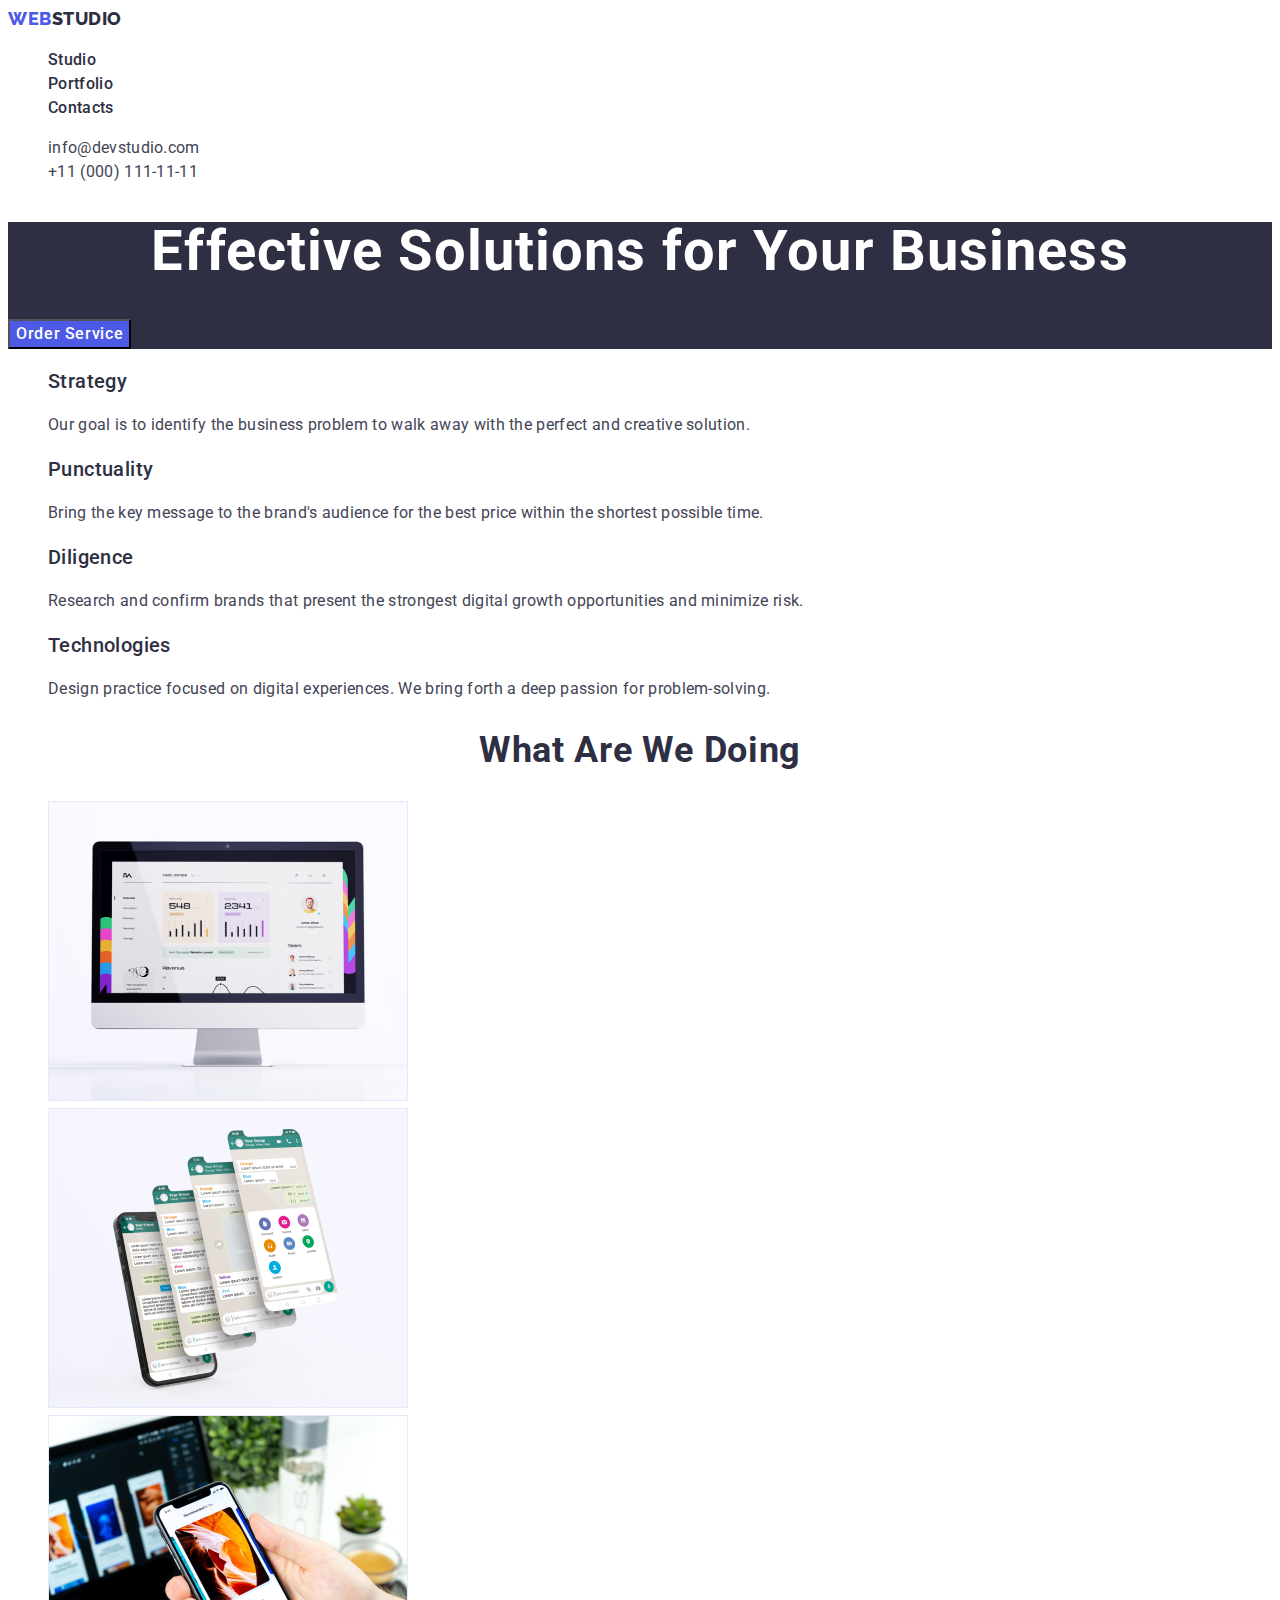
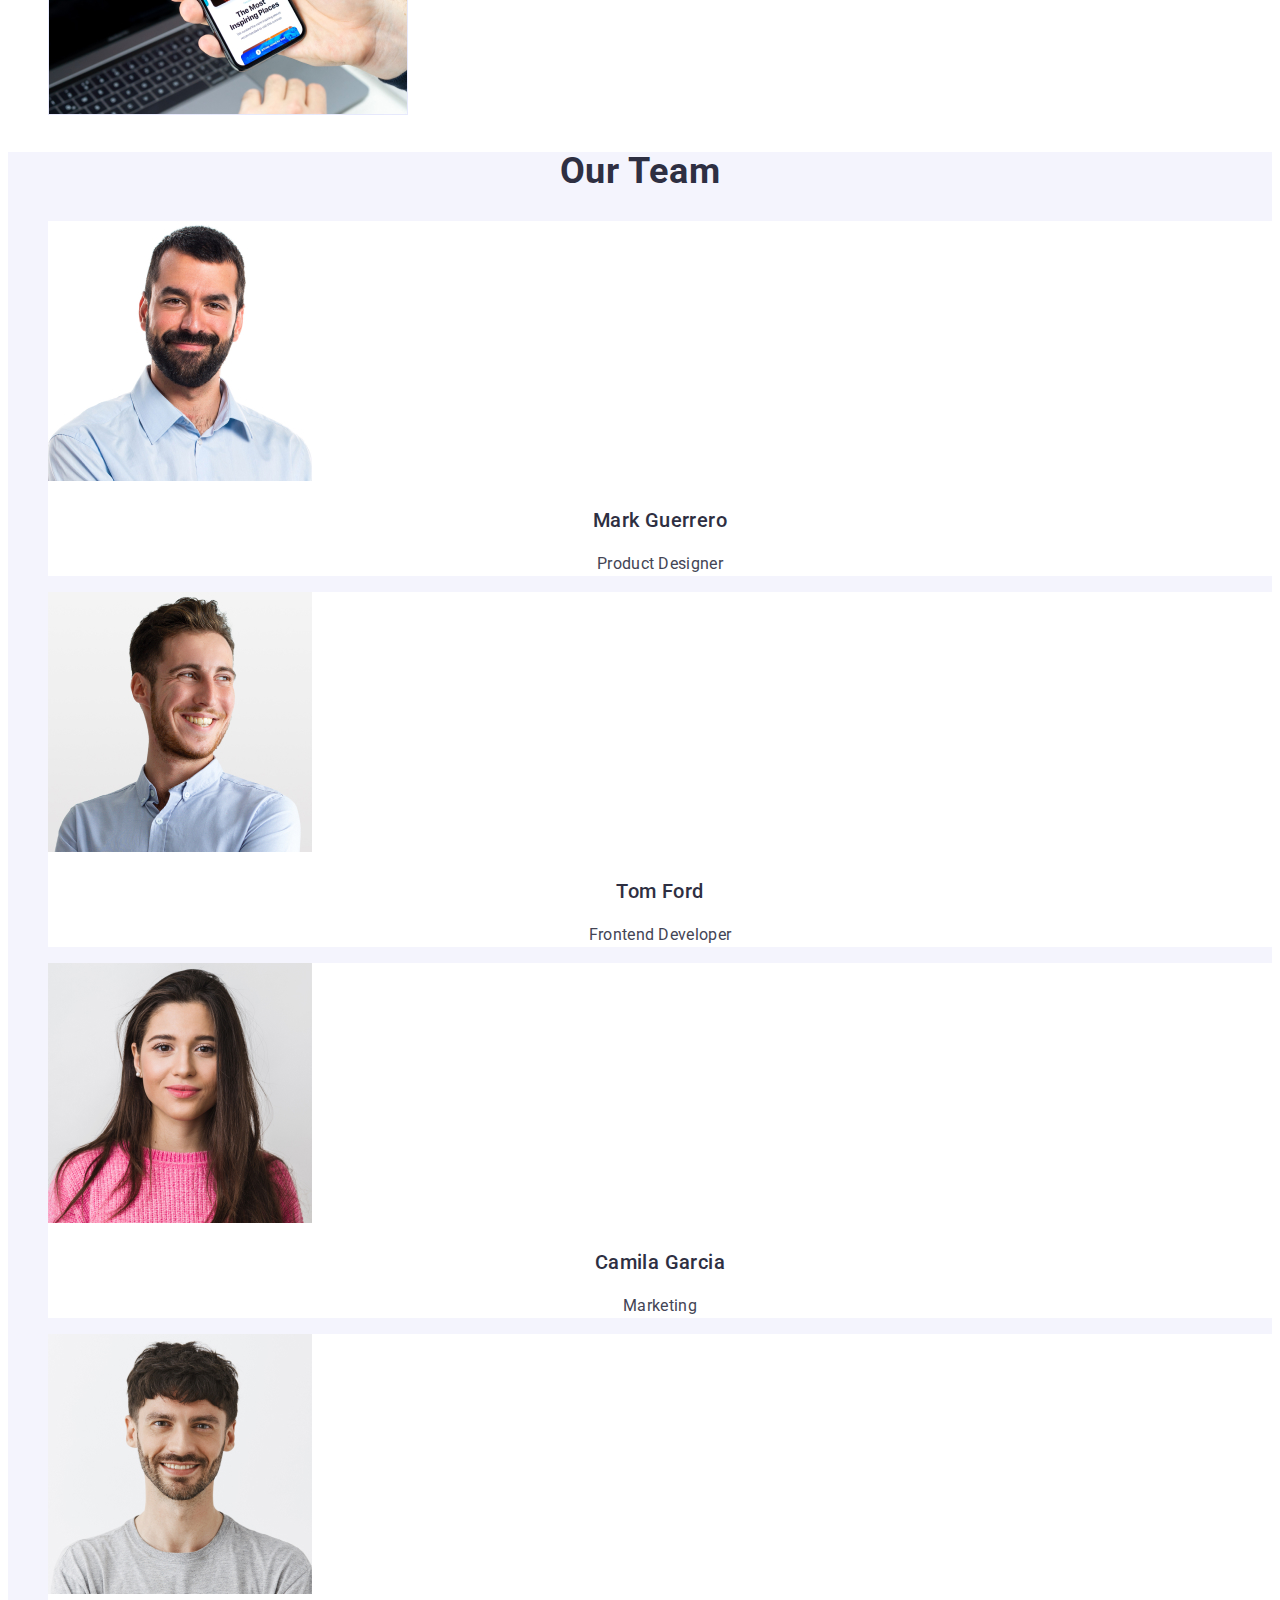
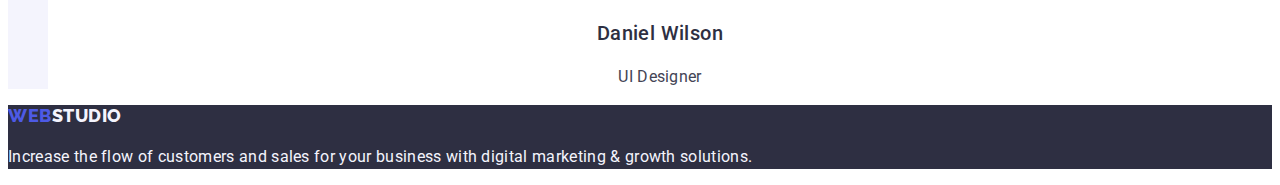
<file: index.html>
<!DOCTYPE html>
<html lang="en">
  <head>
    <meta charset="UTF-8" />
    <meta http-equiv="X-UA-Compatible" content="IE=edge" />
    <meta name="viewport" content="width=device-width, initial-scale=1.0" />
    <title>WebStudio</title>
    <link rel="preconnect" href="https://fonts.googleapis.com">
    <link rel="preconnect" href="https://fonts.gstatic.com" crossorigin>
    <link href="https://fonts.googleapis.com/css2?family=Raleway:wght@800&family=Roboto:wght@400;500;700;900&display=swap" rel="stylesheet"> <link rel="stylesheet" href="css/styles.css">
  </head>
  <body>
    <header class="page-header">
      <nav class="menu-nav">
        <a class="logo link" href="./index.html">Web<span class="logo-list">Studio</span></a>        
        <ul class="menu-list list">
          <li class="menu-item"><a class="menu-link link" href="./index.html">Studio</a></li>
          <li class="menu-item"><a class="menu-link link" href="./portfolio.html">Portfolio</a></li>
          <li class="menu-item"><a class="menu-link link" href="">Contacts</a></li>
        </ul>
      </nav>
      <address class="page-address">
        <ul class="address-list list">
          <li class="address-item">
            <a class="address-link link" href="mailto:info@devstudio.com">info@devstudio.com</a>
          </li>
          <li class="address-item">
            <a class="address-link link" href="tel:+110001111111">+11 (000) 111-11-11</a>
          </li>
        </ul>
      </address>
    </header>
    <main>
      <!--hero image-->
      <section class="hero-section">
        <h1 class="hero-title">Effective Solutions for Your Business</h1>
        <button class="hero-btn" type="button">Order Service</button>
      </section>
      <!--section 1-->
      <section>
        <h2 hidden class="advantages-title">Advantages</h2>
        <ul class="advantages-list list">
          <li class="advantages-item">
            <h3 class="advantages-subtitle">Strategy</h3>
            <p class="advantages-text">
              Our goal is to identify the business problem to walk away with the
              perfect and creative solution.
            </p>
          </li>
          <li class="advantages-item">
            <h3 class="advantages-subtitle">Punctuality</h3>
            <p class="advantages-text">
              Bring the key message to the brand's audience for the best price
              within the shortest possible time.
            </p>
          </li>

          <li class="advantages-item">
            <h3 class="advantages-subtitle">Diligence</h3>
            <p class="advantages-text">
              Research and confirm brands that present the strongest digital
              growth opportunities and minimize risk.
            </p>
          </li>
          <li>
            <h3 class="advantages-subtitle">Technologies</h3>
            <p class="advantages-text">
              Design practice focused on digital experiences. We bring forth a
              deep passion for problem-solving.
            </p>
          </li>
        </ul>
      </section>
      <!--section 2-->
      <section>
        <h2 class="title-sections">What are we doing</h2>
        <ul class="list">
          <li>
            <img src="./images/img1.jpg" alt="img1" width="360" height="300"/>
          </li>
          <li>
            <img src="./images/img2.jpg" alt="img2" width="360" height="300"/>
          </li>
          <li>
            <img src="./images/img3.jpg" alt="img3" width="360" height="300"/>
          </li>
        </ul>
      </section>
      <!--section 3-->
      <section class="team-sections">
        <h2 class="title-sections">Our Team</h2>
        <ul class="team-list list">
          <li class="team-item">
            <img src="./images/pf1.jpg" alt="Team Card Mark Guerrero" width="264" height="260"/>
            <h3 class="team-subtitle">Mark Guerrero</h3>
            <p class="team-text">Product Designer</p>
          </li>
          <li class="team-item">
            <img src="./images/pf2.jpg" alt="Team Card Tom Ford" width="264" height="260"/>
            <h3 class="team-subtitle">Tom Ford</h3>
            <p class="team-text">Frontend Developer</p>
          </li>
          <li class="team-item">
            <img src="./images/pf3.jpg" alt="Team Card Camila Garcia" width="264" height="260"/>
            <h3 class="team-subtitle">Camila Garcia</h3>
            <p class="team-text">Marketing</p>
          </li>
          <li class="team-item">
            <img src="./images/pf4.jpg" alt="Team Card Daniel Wilson" width="264" height="260"/>
            <h3 class="team-subtitle">Daniel Wilson</h3>
            <p class="team-text">UI Designer</p>
          </li>
        </ul>
      </section>
    </main>
    <footer class="footer-section">
      <a class="logo link" href="./index.html">Web<span class="logo-list-footer">Studio</span></a>
          <p class="footer-text">
            Increase the flow of customers and sales for your business with
            digital marketing & growth solutions.
          </p>
    </footer>
  </body>
</html>
</file>
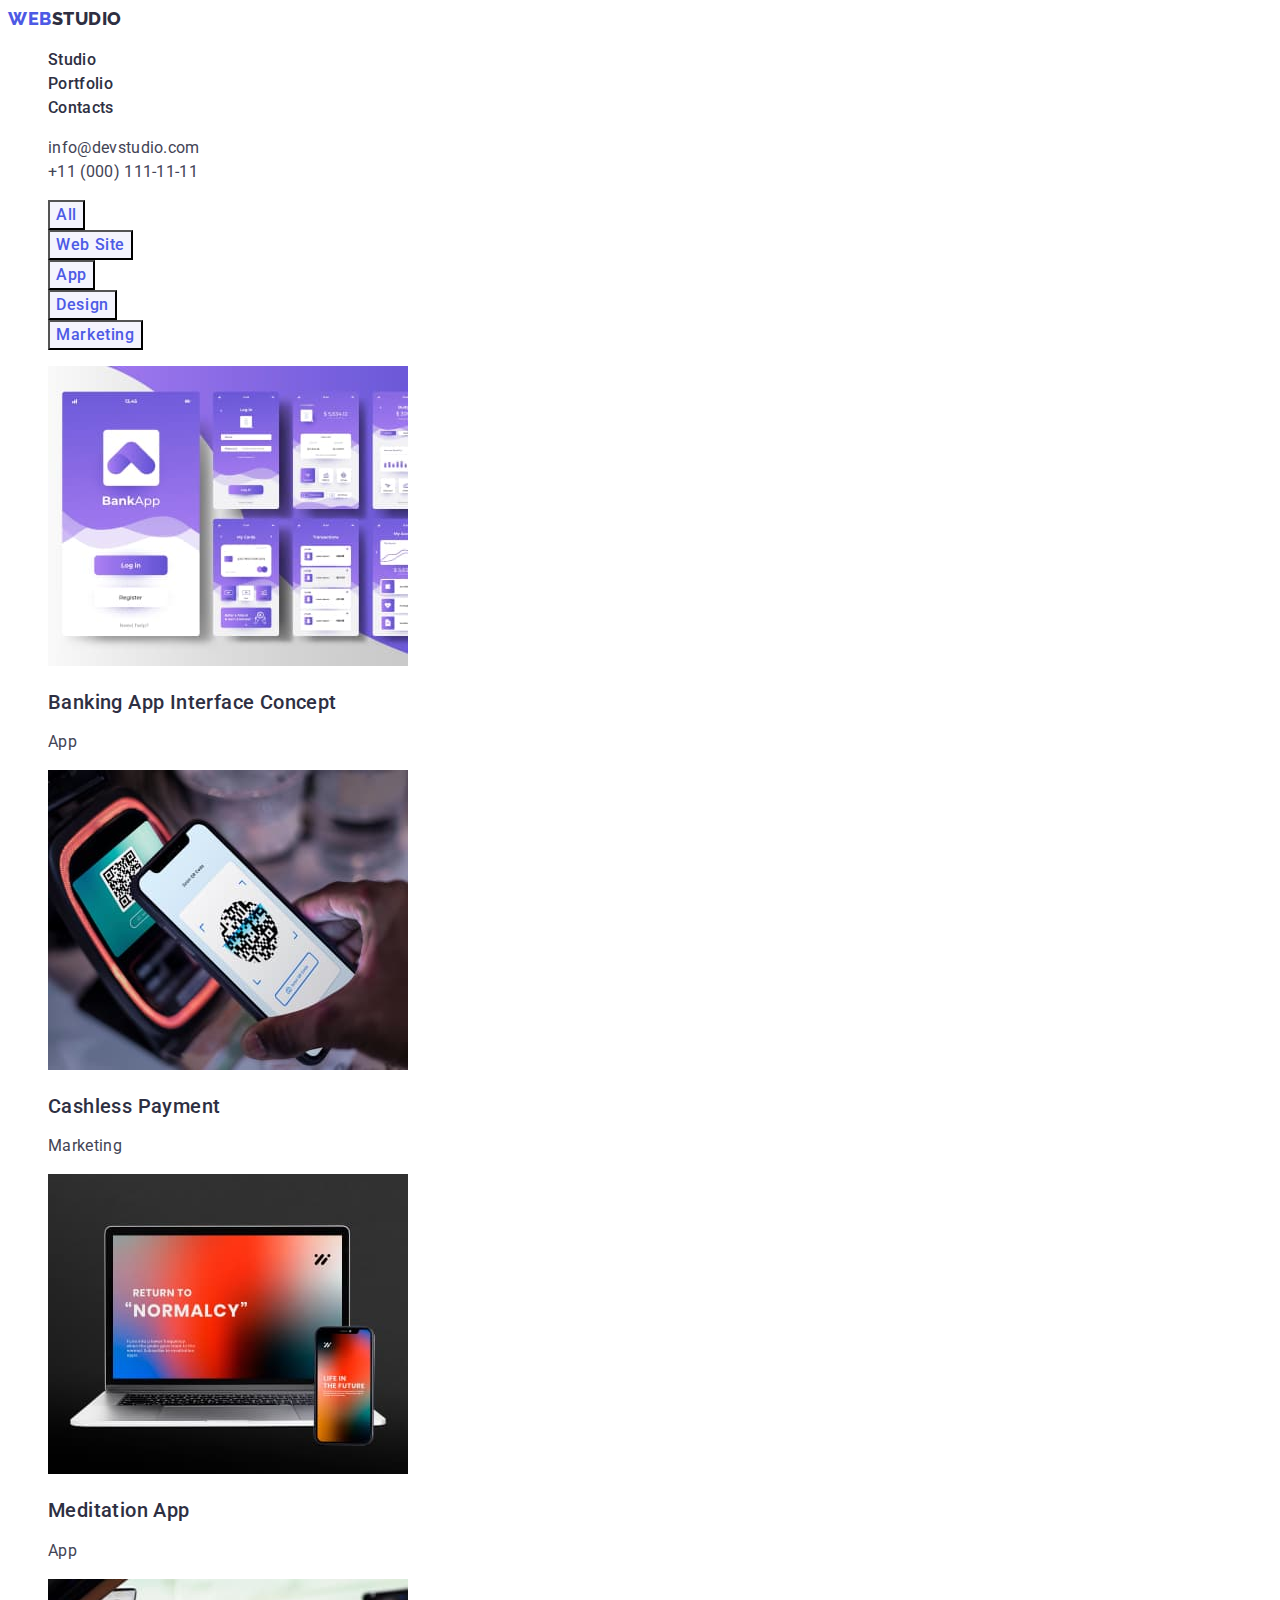
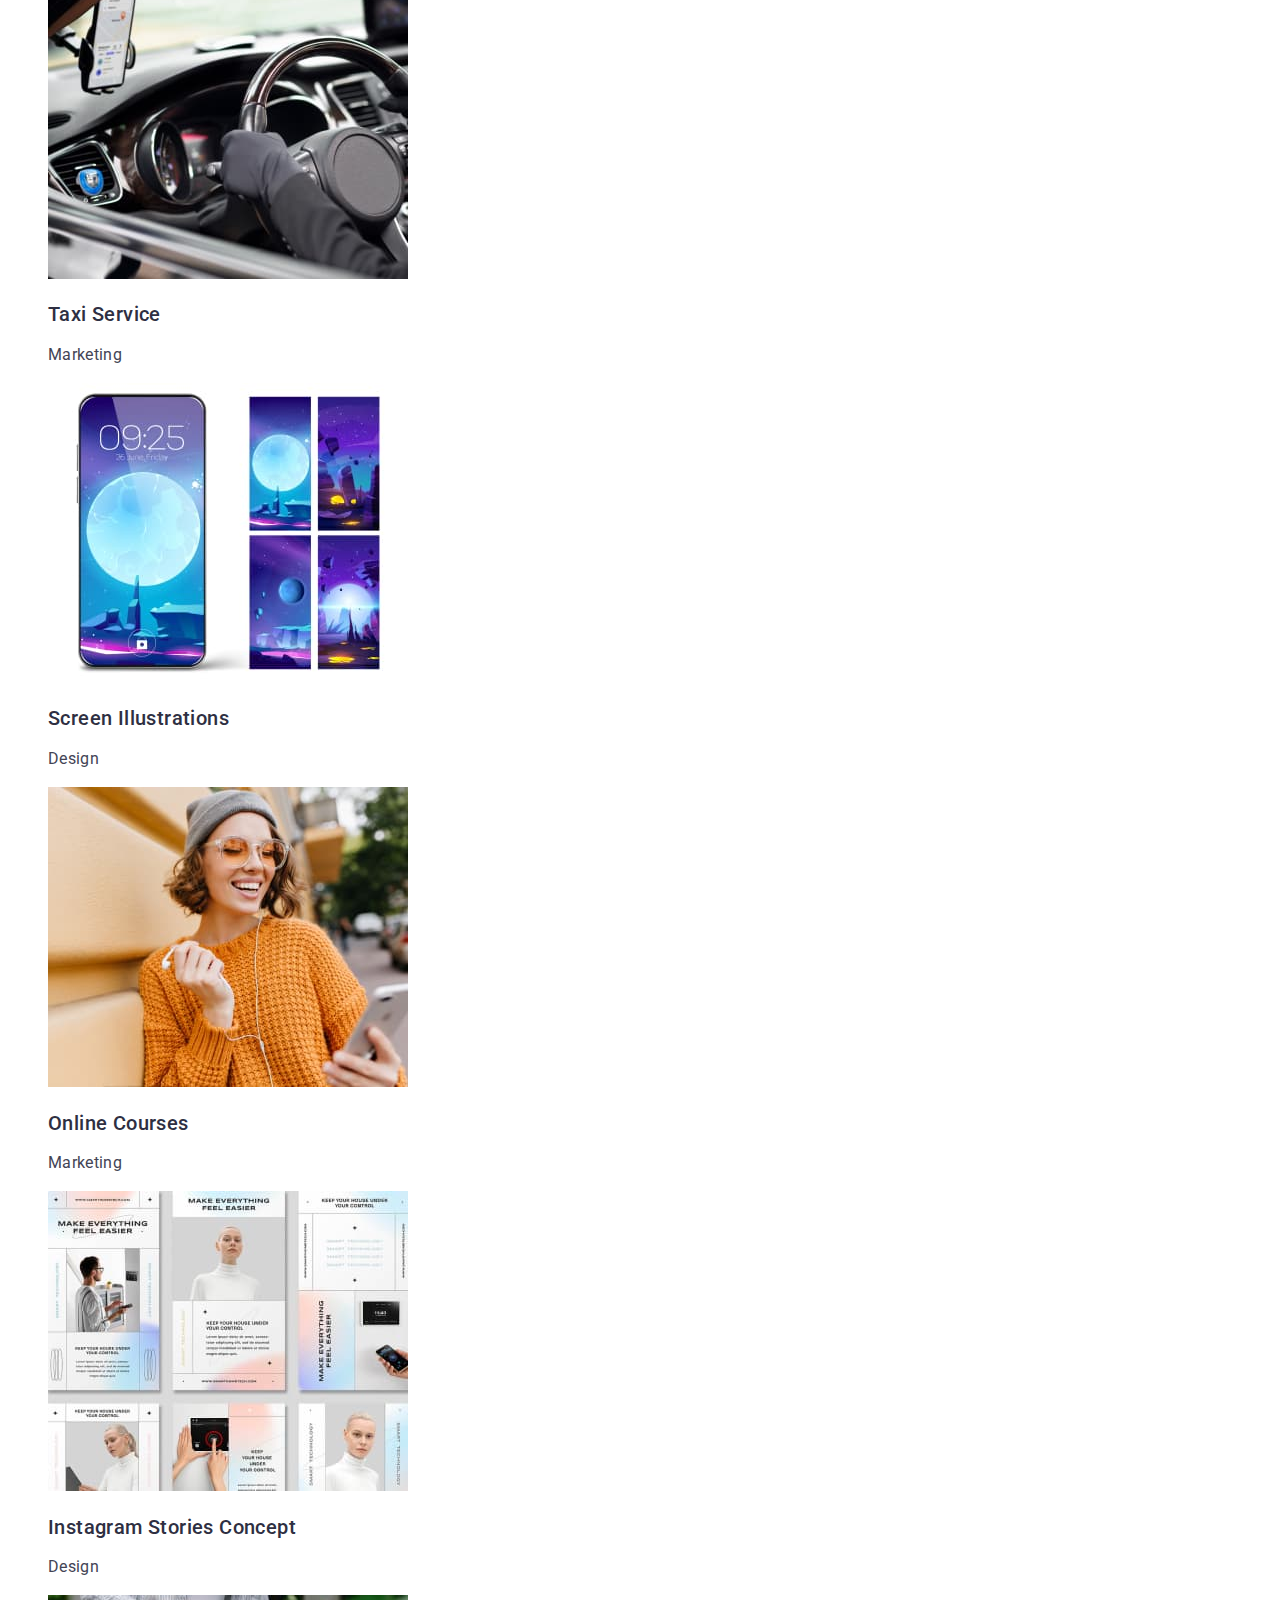
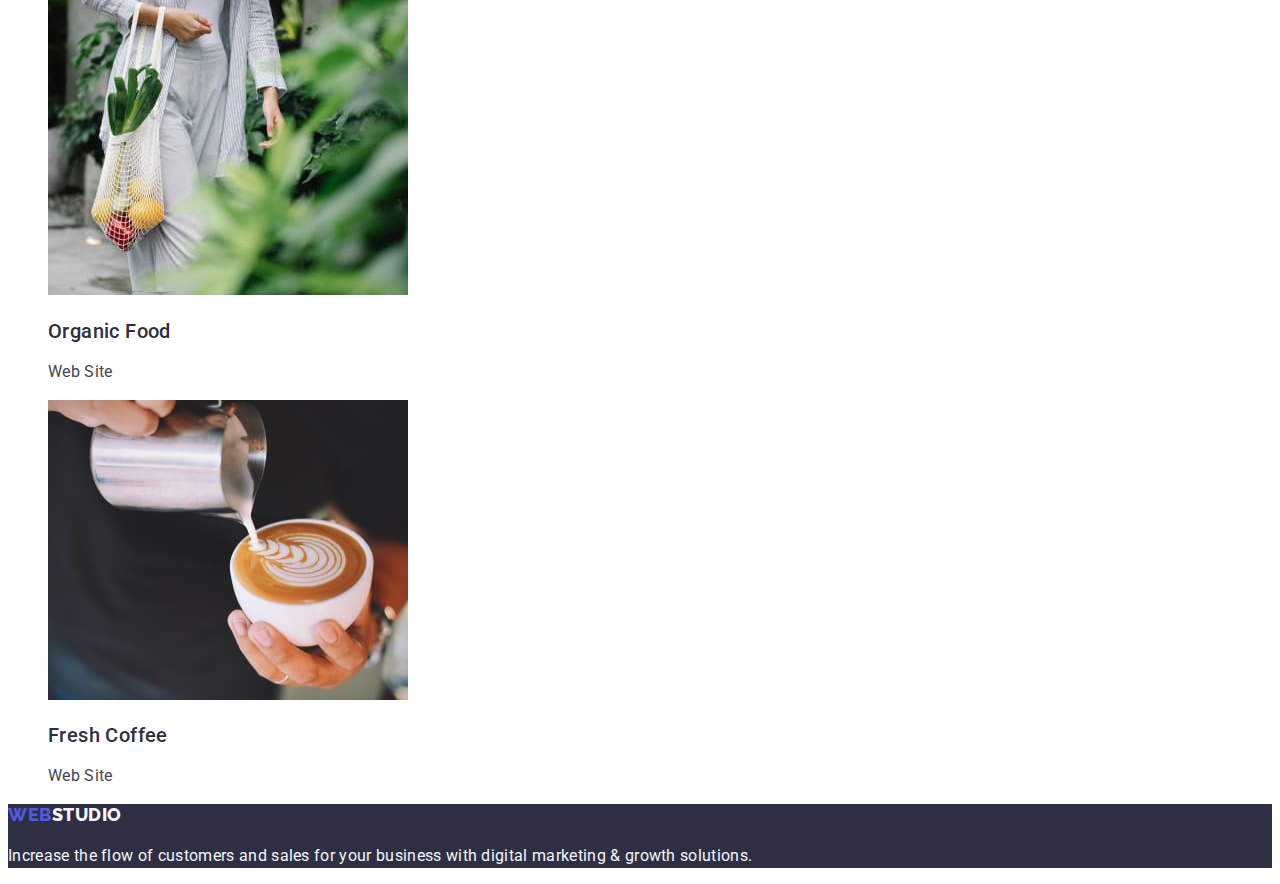
<file: portfolio.html>
<!DOCTYPE html>
<html lang="en">
<head>
    <meta charset="UTF-8">
    <meta http-equiv="X-UA-Compatible" content="IE=edge">
    <meta name="viewport" content="width=device-width, initial-scale=1.0">
    <title>Portfolio</title>
    <link rel="preconnect" href="https://fonts.googleapis.com">
    <link rel="preconnect" href="https://fonts.gstatic.com" crossorigin>
    <link href="https://fonts.googleapis.com/css2?family=Raleway:wght@800&family=Roboto:wght@400;500;700;900&display=swap" rel="stylesheet"> <link rel="stylesheet" href="css/styles.css">
    <link rel="stylesheet" href="css/styles.css">
</head>
<body>
    <header class="page-header">
        <nav class="menu-nav">
          <a class="logo link" href="./index.html">Web<span class="logo-list">Studio</span></a>        
          <ul class="menu-list list">
            <li class="menu-item"><a class="menu-link link" href="./index.html">Studio</a></li>
            <li class="menu-item"><a class="menu-link link" href="./portfolio.html">Portfolio</a></li>
            <li class="menu-item"><a class="menu-link link" href="">Contacts</a></li>
          </ul>
        </nav>
        <address class="page-address">
          <ul class="address-list list">
            <li class="address-item">
              <a class="address-link link" href="mailto:info@devstudio.com">info@devstudio.com</a>
            </li>
            <li class="address-item">
              <a class="address-link link" href="tel:+110001111111">+11 (000) 111-11-11</a>
            </li>
          </ul>
        </address>
      </header>
      <!--portfolio-->
      <main>
        <!--filteres sections-->
        <section class="filter"> 
            <h1 hidden>Portfolio</h1>  
            <!--filteres sections-->     
            <ul class="filter-list list">
                <li class="filter-item">
                    <button class="btn-filter" type="button">All</button>
                </li>
                <li class="filter-item">
                    <button class="btn-filter" type="button">Web Site</button>
                </li>
                <li class="filter-item">
                    <button class="btn-filter" type="button">App</button>
                </li>
                <li class="filter-item">
                    <button class="btn-filter" type="button">Design</button>
                </li>
                <li class="filter-item">
                    <button class="btn-filter" type="button">Marketing</button>
                </li>
            </ul>
            <!--portfolio sections-->
            <ul class="portfolio-list list">
                <li class="portfolio-item">
                    <a class="link" href="">
                        <img src="./images/portfolio/pr1.jpg" alt="App" width="360" height="300">
                        <h2 class="portfolio-title">Banking App Interface Concept</h2>
                        <p class="portfolio-text">App</p>
                    </a>
                </li>
                <li class="portfolio-item">
                    <a class="link" href="">
                        <img src="./images/portfolio/pr2.jpg" alt="Marketing" width="360" height="300">
                        <h2 class="portfolio-title">Cashless Payment</h2>
                        <p class="portfolio-text">Marketing</p>
                    </a>
                </li>
                <li class="portfolio-item">
                    <a class="link" href="">
                        <img src="./images/portfolio/pr3.jpg" alt="App" width="360" height="300">
                        <h2 class="portfolio-title">Meditation App</h2>
                        <p class="portfolio-text">App</p>
                    </a>
                </li>
                <li class="portfolio-item">
                    <a class="link" href="">
                        <img src="./images/portfolio/pr4.jpg" alt="Marketing" width="360" height="300">
                        <h2 class="portfolio-title">Taxi Service</h2>
                        <p class="portfolio-text">Marketing</p>
                    </a>
                </li>
                <li class="portfolio-item">
                    <a class="link" href="">
                        <img src="./images/portfolio/pr5.jpg" alt="Design" width="360" height="300">
                        <h2 class="portfolio-title">Screen Illustrations</h2>
                        <p class="portfolio-text">Design</p>
                    </a>
                </li>
                <li class="portfolio-item">
                    <a class="link" href="">
                        <img src="./images/portfolio/pr6.jpg" alt="Marketing" width="360" height="300">
                        <h2 class="portfolio-title">Online Courses</h2>
                        <p class="portfolio-text">Marketing</p>
                    </a>
                </li>
                <li class="portfolio-item">
                    <a class="link" href="">
                        <img src="./images/portfolio/pr7.jpg" alt="Design" width="360" height="300">
                        <h2 class="portfolio-title">Instagram Stories Concept</h2>
                        <p class="portfolio-text">Design</p>
                    </a>
                </li>
                <li class="portfolio-item">
                    <a class="link" href="">
                        <img src="./images/portfolio/pr8.jpg" alt="Web Site" width="360" height="300">
                        <h2 class="portfolio-title">Organic Food</h2>
                        <p class="portfolio-text">Web Site</p>
                    </a>
                </li>
                <li class="portfolio-item">
                    <a class="link" href="">
                        <img src="./images/portfolio/pr9.jpg" alt="Web Site" width="360" height="300">
                        <h2 class="portfolio-title">Fresh Coffee</h2>
                        <p class="portfolio-text">Web Site</p>
                    </a>
                </li>
            </ul>
        </section>
    </main>  
    <footer class="footer-section">
        <a class="logo link" href="./index.html">Web<span class="logo-list-footer">Studio</span></a>
            <p class="footer-text">
              Increase the flow of customers and sales for your business with
              digital marketing & growth solutions.
            </p>
      </footer>
</body>
</html>
</file>
<file: css/styles.css>
:root {
    /* Fonts */
    --primary-font: Roboto, sans-serif;
    --secondary-font: Raleway, sans-serif;
    /* Colors */
	--color-iris: #4d5ae5;
	--color-ocean: #404bbf;
	--color-navy-blue: #2e2f42;
	--color-green: #31d0aa;
	--color-slate: #434455;
	--color-light-slate: #8e8f99;
	--color-cornflower: #e7e9fc;
	--color-cloud: #f4f4fd;
	--color-navy-blue-modal: #2e2f42;
	--color-grey: #2e2f42;
	--color-white: #ffffff;
	--color-dairy: #fcfcfc;
	--color-ocean: #404bbf;
    --color-btn-filter:#4D5AE5;
    --btn-filter-active-cl:#FFFFFF;
    --portfolio-title-cl:#2E2F42;
    --portfolio-text-cl:#434455;
    --logo-cl:#4d5ae5;
    --logo-list-cl:#2E2F42;
    /* accent-color*/
	--accent-color: #404bbf;
    /* BG colors */
    --body-bg-cl: #ffffff;
    --hero-bg-cl:#2E2F42;
    --team-bg-cl:#F4F4FD;
    --footer-bg-cl:#2E2F42;
    --portfolio-bg-cl:var(--color-white);
    --btn-filter-bg: #F4F4FD;
    --btn-filter-bg-active:#404BBF;
   
}
body {
font-family: var(--primary-font);
font-size: 16px;
line-height: 1.5;
letter-spacing: 0.02em;
color: var(--color-slate);
background-color: var(--body-bg-cl);
}
.list {
list-style: none;
}
.link {
text-decoration: none;
}

/* header */
.logo {
font-family: 'Raleway', sans-serif;
font-weight: 800;
font-size: 18px;
line-height: 1.17;
color: var(--logo-cl);
letter-spacing: 0.03em;
text-transform: uppercase;
}
.logo-list {
font-family: 'Raleway', sans-serif;
font-weight: 800;
font-size: 18px;
line-height: 1,17;
color: var(--logo-list-cl);
letter-spacing: 0.03em;
text-transform: uppercase;
}
.logo-list-footer {
font-family: 'Raleway', sans-serif;
font-weight: 800;
font-size: 18px;
line-height: 1,17;
color: var(--color-cloud);
}
.menu-nav {
color: var(--color-navy-blue);
font-size: 16px;
line-height: 1.5;
}
.menu-item {

}
.menu-link {
font-weight: 500;
font-size: 16px;
line-height: 1.5;
letter-spacing: 0.02em;
color: var(--color-navy-blue);
}
.menu-link:hover,
.menu-link:focus,
.address-link:hover,
.address-link:focus  {
    color: var(--accent-color);
}
.page-address {
font-style: normal;
}
.address-item {

}
.address-link {
font-style: normal;
font-size: 16px;
line-height: 1.5;
letter-spacing: 0.02em;
color: var(--color-slate);
}

/* Hero sections */
.hero-section {
background-color:var(--hero-bg-cl) ;
}
.hero-title {
font-size: 56px;
line-height: 1.07;
text-align: center;
letter-spacing: 0.02em;
color: var(--color-white);
}
.hero-btn {
font-family: inherit;
font-weight: 500;
font-size: 16px;
line-height: 1.5;
letter-spacing: 0.04em;
color: var(--color-white);
background-color: var(--color-iris);
cursor: pointer;
}
.hero-btn:hover,
.hero-btn:focus {
    background-color: var(--accent-color);
}

/* Advantages */
.advantages-list {

}
.advantages-item {

}
.advantages-subtitle {
font-weight: 500;
font-size: 20px;
line-height: 1.2;
letter-spacing: 0.02em;
color: var(--color-navy-blue);
}
.advantages-text {
font-size: 16px;
line-height: 1.5;
letter-spacing: 0.02em;
color:var(--color-slate);
}

/* section2-What are we doing */
.title-sections {
font-size: 36px;
line-height: 1.11;
text-align: center;
letter-spacing: 0.02em;
text-transform: capitalize;
color: var(--color-navy-blue);
}

/* Our Team */
.team-sections {
    background-color: var(--team-bg-cl);
}
.team-list {

}
.team-item{
background-color: var(--color-white);
}
.team-subtitle {
font-weight: 500;
font-size: 20px;
line-height: 1.2;
text-align: center;
letter-spacing: 0.02em;
color: var(--color-navy-blue);
}
.team-text {
font-size: 16px;
line-height: 1.5;
text-align: center;
letter-spacing: 0.02em;
color: var(--color-slate);
}

/* footer */
.footer-section {
background-color: var(--footer-bg-cl);
}
.footer-text {
font-size: 16px;
line-height: 1.5;
letter-spacing: 0.02em;
color: var(--color-cloud);
}

/* PORTFOLIO */

/* Filter */
.filter {

}
.filter-list {

}
.filter-item {

}
.btn-filter {
font-family: inherit;
font-weight: 500;
font-size: 16px;
line-height: 1.5;
text-align: center;
letter-spacing: 0.04em;
color: var(--color-btn-filter);
background-color: var(--btn-filter-bg);
cursor: pointer;
}
.btn-filter:hover,
.btn-filter:focus {
color:var(--btn-filter-active-cl);
background-color: var(--btn-filter-bg-active);
}

/* Portfolio */
.portfolio-list {

}
.portfolio-item {

}
.portfolio-text {
font-size: 16px;
line-height: 1.5;
letter-spacing: 0.02em;
color: var(--portfolio-text-cl);
}
.portfolio-title {
font-weight: 500;
font-size: 20px;
line-height: 1.2;
letter-spacing: 0.02em;
color: var(--portfolio-title-cl);
}
</file>
